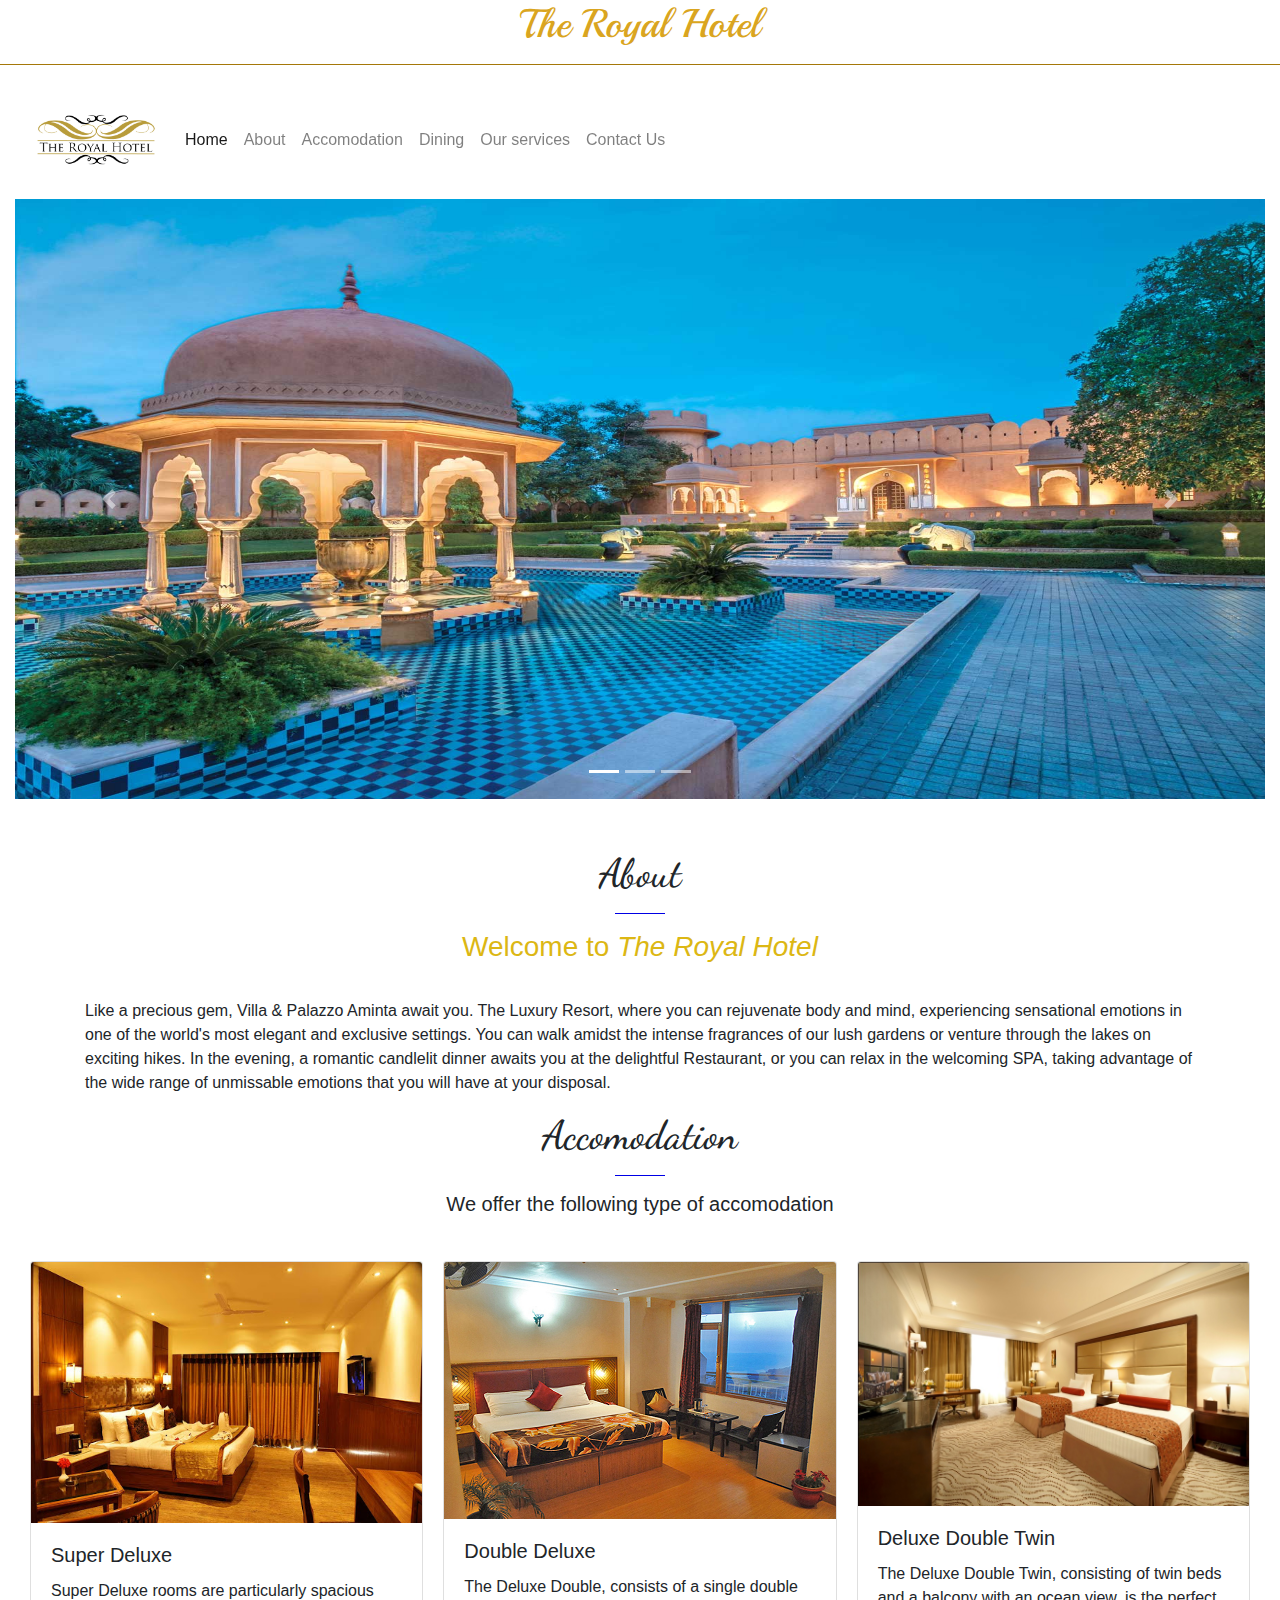
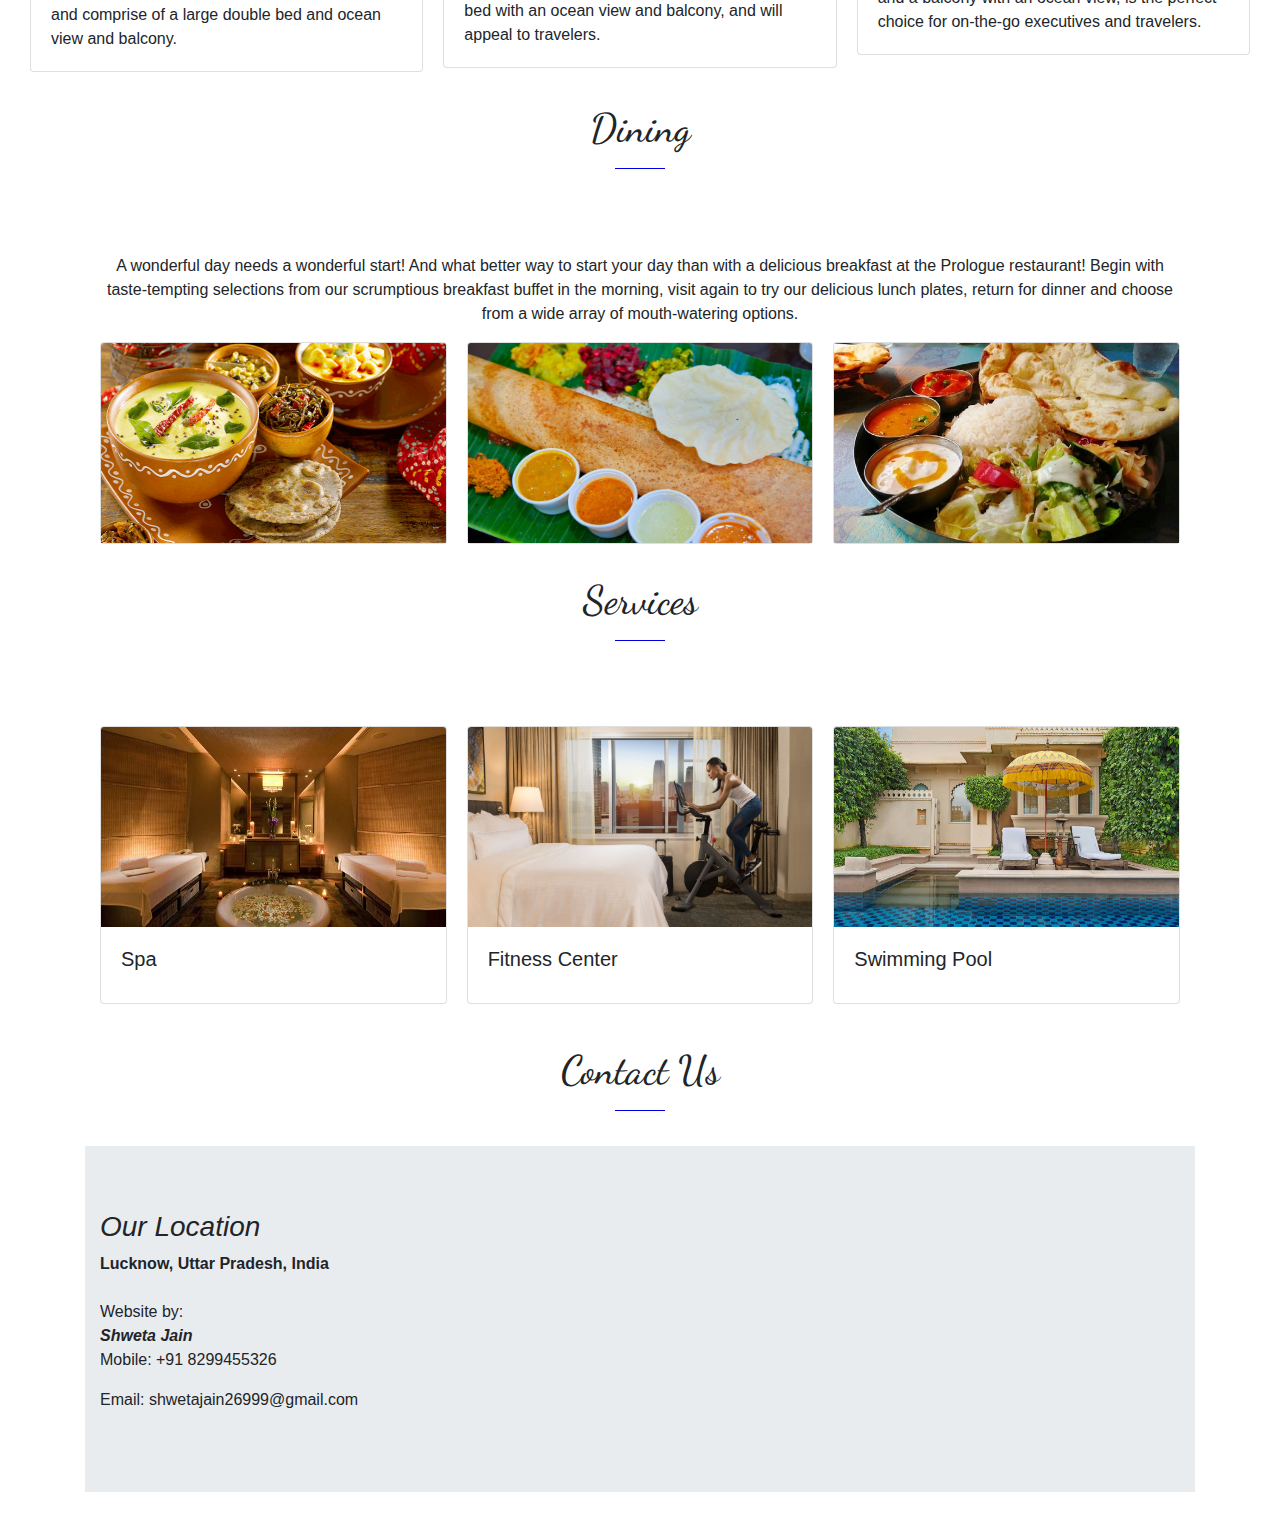
<file: index.html>
<!DOCTYPE html>
<html lang="en">
<head>
    <meta charset="UTF-8">
    <meta name="viewport" content="width=device-width, initial-scale=1.0">
    <title></title>
    <link rel="stylesheet" href="style.css">
    <link href="https://fonts.googleapis.com/css2?family=Marck+Script&display=swap" rel="stylesheet">
<!-- Latest compiled and minified CSS -->
<link rel="stylesheet" href="https://maxcdn.bootstrapcdn.com/bootstrap/4.5.2/css/bootstrap.min.css">
<link href="https://fonts.googleapis.com/css2?family=Marck+Script&family=Playball&display=swap" rel="stylesheet">

<!-- jQuery library -->
<script src="https://ajax.googleapis.com/ajax/libs/jquery/3.5.1/jquery.min.js"></script>

<!-- Popper JS -->
<script src="https://cdnjs.cloudflare.com/ajax/libs/popper.js/1.16.0/umd/popper.min.js"></script>

<!-- Latest compiled JavaScript -->
<script src="https://maxcdn.bootstrapcdn.com/bootstrap/4.5.2/js/bootstrap.min.js"></script>

<link href="https://fonts.googleapis.com/css2?family=Dancing+Script&display=swap" rel="stylesheet">
</head>
<body>

<!--Navbar start-->
<!-- NavBar Start -->


<div>
<h1 style="font-family: 'Playball', cursive;color: goldenrod;text-align: center;">The Royal Hotel</h1> 
<hr style="background-color: darkgoldenrod;"> 
</div>
<div class="bodystyle container-fluid">
  <nav class="navbar navbar-expand-lg navbar-light sticky-top">
    <button class="navbar-toggler" type="button" data-toggle="collapse" data-target="#navbarSupportedContent" aria-controls="navbarSupportedContent" aria-expanded="false" aria-label="Toggle navigation">
      <span class="navbar-toggler-icon"></span>
    </button>

    <div class="collapse navbar-collapse" id="navbarSupportedContent">
      <a class="navbar-brand" href="index.html">
        <img src="images/logo.jpg" alt="Logo" style="width:130px;">
      </a>
      <ul class="navbar-nav mr-auto">
        <li class="nav-item active">
          <a class="nav-link" href="index.html">Home <span class="sr-only">(current)</span></a>
        </li>
         <li class="nav-item">
          <a class="nav-link" href="About.html">About</a>
        </li>
        <li class="nav-item">
          <a class="nav-link" href="Accomodation.html">Accomodation</a>
        </li>
        <li class="nav-item">
          <a class="nav-link" href="Dining.html">Dining</a>
        </li>
        <li class="nav-item">
          <a class="nav-link" href="Services.html">Our services</a>
        </li>
        
         
         <li class="nav-item">
          <a class="nav-link" href="Contact.html">Contact Us</a>
       </li>
    </ul>
    </div>
  </nav>
  </div>
  
  <!-- Division 1st End-->
<!--Navbar ends-->

<!--Section 1 starts-->
      <section>
        <div class="container-fluid">
        <div id="demo" class="carousel slide" data-ride="carousel">

            <!-- Indicators -->
            <ul class="carousel-indicators">
              <li data-target="#demo" data-slide-to="0" class="active"></li>
              <li data-target="#demo" data-slide-to="1"></li>
              <li data-target="#demo" data-slide-to="2"></li>
            </ul>
          
            <!-- The slideshow -->
            <div class="carousel-inner">
              <div class="carousel-item active">
                <img src="images/1.jpg" style="height: 600px;">
              </div>
              <div class="carousel-item">
                <img src="images/4.jpg" style="height: 600px;">
              </div>
              <div class="carousel-item">
                <img src="images/5.jpg" style="height: 600px;">
              </div>
            </div>
          
            <!-- Left and right controls -->
            <a class="carousel-control-prev" href="#demo" data-slide="prev">
              <span class="carousel-control-prev-icon"></span>
            </a>
            <a class="carousel-control-next" href="#demo" data-slide="next">
              <span class="carousel-control-next-icon"></span>
            </a>
          </div>
          </div>
      </section>

<!--About starts-->

<section class="container">
<div style="height: 150px;  background-color: white;" >
    <div style="background-color:white; height:35px ;">
         <h1 style="margin-top: 50px;text-align: center; font-family: 'Dancing Script', cursive;">About</h1>
         <hr style="width: 50px; background-color: blue;">
         <h3 style="text-align: center; color: rgb(220, 183, 20);">Welcome to <i>The Royal Hotel</i></h3>
  
    </div>

</div>
<div>
    <p>Like a precious gem, Villa & Palazzo Aminta await you. The Luxury Resort, where you can rejuvenate body and mind, experiencing sensational emotions in one of the world's most elegant and exclusive settings. You can walk amidst the intense fragrances of our lush gardens or venture through the lakes on exciting hikes. In the evening, a romantic candlelit dinner awaits you at the delightful Restaurant, or you can relax in the welcoming SPA, taking advantage of the wide range of unmissable emotions that you will have at your disposal. </p>  
</div>
    </section>
<!--About ends-->

<!--Accomodation starts-->

<section class="container-fluid">
  <section style="height: 150px;  background-color: white;" >
      <div style="background-color:white; height:35px ;">
           <h1 style="text-align: center; font-family: 'Dancing Script', cursive;">Accomodation</h1> 
           <hr style="width: 50px; background-color: blue;">   
           <h5 style="text-align: center;">We offer the following type of accomodation</h5>
  </div>
  </section>
  <div class="container-fluid">
      <div class="card-columns">
          <div class="card">
            <img src="images/7.jpg" class="card-img-top" alt="...">
            <div class="card-body">
              <h5 class="card-title">Super Deluxe</h5>
              <p class="card-text">Super Deluxe rooms are particularly spacious and comprise of a large double bed and ocean view and balcony.</p>
            </div>
          </div>
          <div class="card">
            <img src="images/6.jpg" class="card-img-top" alt="...">
            <div class="card-body">
              <h5 class="card-title">Double Deluxe</h5>
              <p class="card-text">The Deluxe Double, consists of a single double bed with an ocean view and balcony, and will appeal to travelers.</p>
            </div>
          </div>
          <div class="card">
            <img src="images/8.jpg" class="card-img-top" alt="...">
            <div class="card-body">
              <h5 class="card-title">Deluxe Double Twin</h5>
              <p class="card-text">The Deluxe Double Twin, consisting of twin beds and a balcony with an ocean view, is the perfect choice for on-the-go executives and travelers.</p>
            </div>
          </div>
        </div>
        </div>
</section>
<!--Accomodation ends-->
<!--Dining starts-->
<section class="container">
<section style="height: 150px;  background-color: white;" >
    <div class="container" style="background-color:white; height:35px ;">
         <h1 style="margin-top: 20px;text-align: center; font-family: 'Dancing Script', cursive;">Dining</h1>  
         <hr style="width: 50px; background-color: blue;">  
    </div>
</section>
<div class="container-fluid">
          <div>
          <p style="text-align: center;">A wonderful day needs a wonderful start! And what better way to start your day than with a delicious breakfast at the Prologue restaurant! Begin with taste-tempting selections from our scrumptious breakfast buffet in the morning, visit again to try our delicious lunch plates, return for dinner and choose from a wide array of mouth-watering options.</p>
          </div>
  </div>
<div class="container">
  <div class="card-columns">
      <div class="card">
        <img src="images/15.png" style="height: 200px;" class="card-img-top" alt="...">
      </div>
      <div class="card">
        <img src="images/16.jpg" style="height: 200px;" class="card-img-top" alt="...">
      </div>
      <div class="card">
        <img src="images/17.jpg" style="height: 200px;" class="card-img-top" alt="...">
      </div>
    </div>
    </div>
<!--
<div class="container-fluid">
    <div class="row">
        <div class="col-sm-12 col-lg-6">
            <div>
            <p style="text-align: center;">A wonderful day needs a wonderful start! And what better way to start your day than with a delicious breakfast at the Prologue restaurant! Begin with taste-tempting selections from our scrumptious breakfast buffet in the morning, visit again to try our delicious lunch plates, return for dinner and choose from a wide array of mouth-watering options.</p>
            </div>
        </div>
        <div class="col-sm-12 col-md-6 col-lg-6">
          <img src="images/15.png" width="250px" height="200px"> 
        </div>
    </div>
</div>-->
<!--Dining ends here-->


<!--Our Services Start-->
    <section style="height: 150px;  background-color: white;" >
        <div style="background-color:white; height:35px ;">
             <h1 style="margin-top: 20px;text-align: center; font-family: 'Dancing Script', cursive;">Services</h1>  
             <hr style="width: 50px; background-color: blue;"  
        </div>
    </section>
<div class="container-fluid">
<div class="card-columns">
    <div class="card">
      <img src="images/11.jpg" style="height: 200px;" class="card-img-top" alt="...">
      <div class="card-body">
        <h5 class="card-title">Spa</h5>
      </div>
    </div>
    <div class="card">
      <img src="images/10.jpg" style="height: 200px;" class="card-img-top" alt="...">
      <div class="card-body">
        <h5 class="card-title">Fitness Center</h5>
      </div>
    </div>
    <div class="card">
      <img src="images/9.jpg" style="height: 200px;" class="card-img-top" alt="...">
      <div class="card-body">
        <h5 class="card-title">Swimming Pool</h5>
      </div>
    </div>
  </div>
  </div>

  <!--Our Services End-->


  <!--Contact Us starts-->
  <section style="height: 100px;  background-color: white;" >
    <div style="background-color:white; height:35px ;">
         <h1 style="margin-top: 30px;text-align: center; font-family: 'Dancing Script', cursive;">Contact Us</h1>  
         <hr style="width: 50px; background-color: blue;">  
    </div>
  </section>

  
    <div class="jumbotron jumbotron-fluid">
     <div class="container-fluid">
        <h3><i>Our Location</i></h3>
        <b>Lucknow, Uttar Pradesh, India</b><br>
        <br>
        Website by:<br>
        <i><strong>Shweta Jain</strong></i>
        <p>Mobile: +91 8299455326</p>
        <p>Email: shwetajain26999@gmail.com</p>     
      </div>
     <!-- <div>
        <iframe style="width: inherit;" height="300" frameborder="0" scrolling="no" marginheight="0" marginwidth="0" id="gmap_canvas" src="https://maps.google.com/maps?width=520&amp;height=400&amp;hl=en&amp;q=%20Lucknow+()&amp;t=&amp;z=12&amp;ie=UTF8&amp;iwloc=B&amp;output=embed"></iframe> <a href='http://maps-generator.com/'>google map for my website</a> <script type='text/javascript' src='https://maps-generator.com/google-maps-authorization/script.js?id=c78db9d1e4ba3a1b837312b09a0e713a1a0294a1'></script>
        </div>
      -->
     </div>

  <!--Contact us ends-->
</body>
</html>
</file>
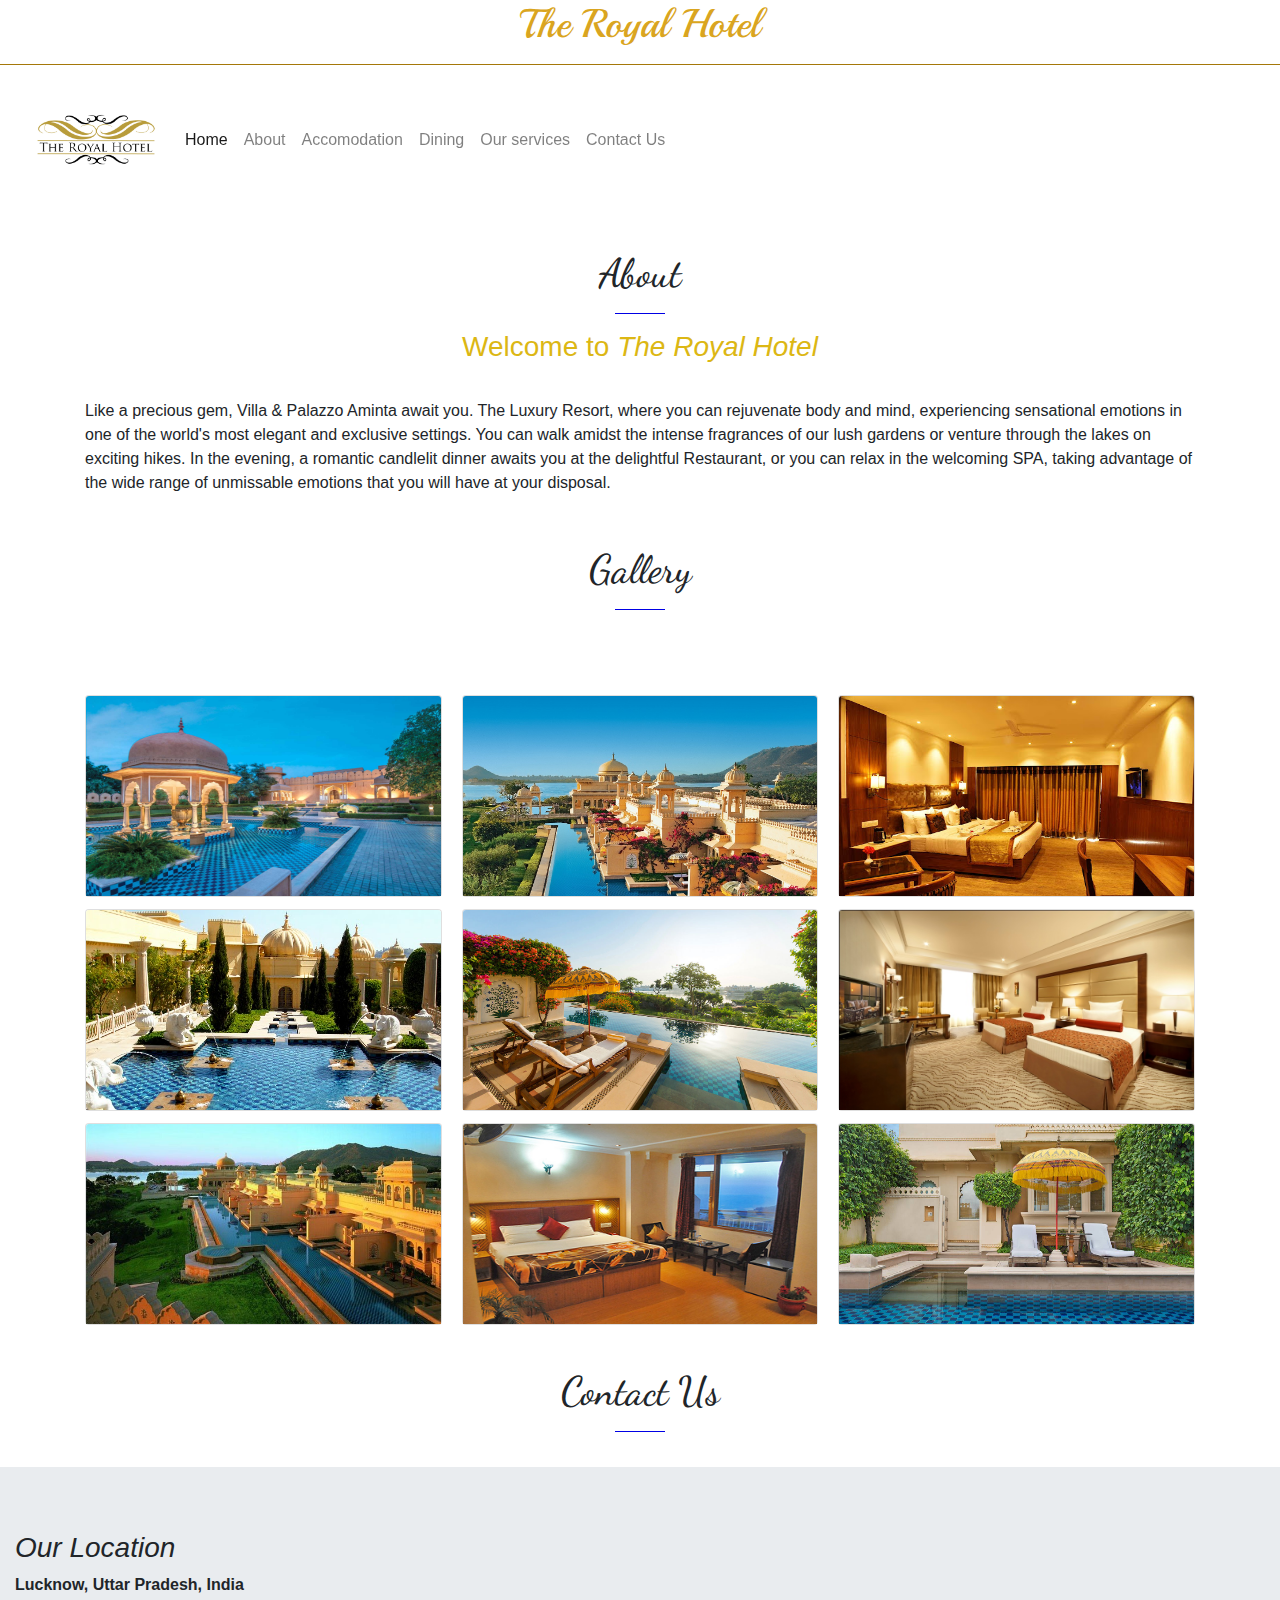
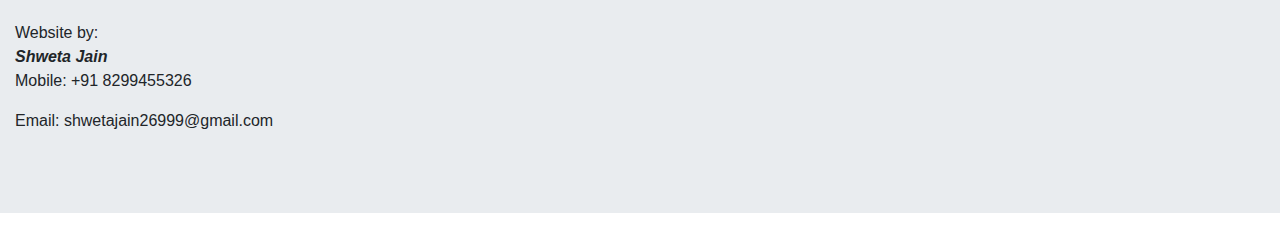
<file: About.html>
<!DOCTYPE html>
<html lang="en">
<head>
    <meta charset="UTF-8">
    <meta name="viewport" content="width=device-width, initial-scale=1.0">
    <title>Document</title>
    <link rel="stylesheet" href="style.css">
    <!-- Latest compiled and minified CSS -->
<link rel="stylesheet" href="https://maxcdn.bootstrapcdn.com/bootstrap/4.5.2/css/bootstrap.min.css">
<link href="https://fonts.googleapis.com/css2?family=Marck+Script&family=Playball&display=swap" rel="stylesheet">
<!-- jQuery library -->
<script src="https://ajax.googleapis.com/ajax/libs/jquery/3.5.1/jquery.min.js"></script>

<!-- Popper JS -->
<script src="https://cdnjs.cloudflare.com/ajax/libs/popper.js/1.16.0/umd/popper.min.js"></script>

<!-- Latest compiled JavaScript -->
<script src="https://maxcdn.bootstrapcdn.com/bootstrap/4.5.2/js/bootstrap.min.js"></script>

<link href="https://fonts.googleapis.com/css2?family=Dancing+Script&display=swap" rel="stylesheet">
</head>
<body>
  <div>
    <h1 style="font-family: 'Playball', cursive;color: goldenrod;text-align: center;">The Royal Hotel</h1> 
    <hr style="background-color: darkgoldenrod;"> 
    </div>
    <div class="bodystyle container-fluid">
      <nav class="navbar navbar-expand-lg navbar-light sticky-top">
        <button class="navbar-toggler" type="button" data-toggle="collapse" data-target="#navbarSupportedContent" aria-controls="navbarSupportedContent" aria-expanded="false" aria-label="Toggle navigation">
          <span class="navbar-toggler-icon"></span>
        </button>
    
        <div class="collapse navbar-collapse" id="navbarSupportedContent">
          <a class="navbar-brand" href="index.html">
            <img src="images/logo.jpg" alt="Logo" style="width:130px;">
          </a>
          <ul class="navbar-nav mr-auto">
            <li class="nav-item active">
              <a class="nav-link" href="index.html">Home <span class="sr-only">(current)</span></a>
            </li>
             <li class="nav-item">
              <a class="nav-link" href="About.html">About</a>
            </li>
            <li class="nav-item">
              <a class="nav-link" href="Accomodation.html">Accomodation</a>
            </li>
            <li class="nav-item">
              <a class="nav-link" href="Dining.html">Dining</a>
            </li>
            <li class="nav-item">
              <a class="nav-link" href="Services.html">Our services</a>
            </li>
            
             
             <li class="nav-item">
              <a class="nav-link" href="Contact.html">Contact Us</a>
           </li>
        </ul>
        </div>
      </nav>
      </div>

      
<!--About starts-->

<section class="container">
  <div style="height: 150px;  background-color: white;" >
      <div style="background-color:white; height:35px ;">
           <h1 style="margin-top: 50px;text-align: center; font-family: 'Dancing Script', cursive;">About</h1>
           <hr style="width: 50px; background-color: blue;">
           <h3 style="text-align: center; color: rgb(220, 183, 20);">Welcome to <i>The Royal Hotel</i></h3>
    
      </div>
  
  </div>
  <div>
      <p>Like a precious gem, Villa & Palazzo Aminta await you. The Luxury Resort, where you can rejuvenate body and mind, experiencing sensational emotions in one of the world's most elegant and exclusive settings. You can walk amidst the intense fragrances of our lush gardens or venture through the lakes on exciting hikes. In the evening, a romantic candlelit dinner awaits you at the delightful Restaurant, or you can relax in the welcoming SPA, taking advantage of the wide range of unmissable emotions that you will have at your disposal. </p>  
  </div>
      </section>

      <div style="height: 150px;  background-color: white;" >
        <div style="background-color:white; height:35px ;">
             <h1 style="margin-top: 50px;text-align: center; font-family: 'Dancing Script', cursive;">Gallery</h1>
             <hr style="width: 50px; background-color: blue;">
      
        </div>
    
    </div>
      <div class="container">
        <div class="card-columns">
            <div class="card">
              <img src="images/1.jpg" style="height: 200px;" class="card-img-top" alt="...">
            </div>
            <div class="card">
              <img src="images/2.jpg" style="height: 200px;" class="card-img-top" alt="...">
            </div>
            <div class="card">
              <img src="images/3.jpg" style="height: 200px;" class="card-img-top" alt="...">
            </div>
            <div class="card">
              <img src="images/4.jpg" style="height: 200px;" class="card-img-top" alt="...">
            </div>
            <div class="card">
              <img src="images/5.jpg" style="height: 200px;" class="card-img-top" alt="...">
            </div>
            <div class="card">
              <img src="images/6.jpg" style="height: 200px;" class="card-img-top" alt="...">
            </div>
            <div class="card">
              <img src="images/7.jpg" style="height: 200px;" class="card-img-top" alt="...">
            </div>
            <div class="card">
              <img src="images/8.jpg" style="height: 200px;" class="card-img-top" alt="...">
            </div>
            <div class="card">
              <img src="images/9.jpg" style="height: 200px;" class="card-img-top" alt="...">
            </div>
          </div>
          </div>
  <!--About ends-->


<!--Contact Us starts-->
<div style="height: 100px;  background-color: white;" >
    <div style="background-color:white; height:35px ;">
         <h1 style="margin-top: 30px;text-align: center; font-family: 'Dancing Script', cursive;">Contact Us</h1>  
         <hr style="width: 50px; background-color: blue;">  
    </div>
  </div>
  
  <div class="jumbotron jumbotron-fluid">
    <div class="container-fluid">
       <h3><i>Our Location</i></h3>
       <b>Lucknow, Uttar Pradesh, India</b><br>
       <br>
       Website by:<br>
       <i><strong>Shweta Jain</strong></i>
       <p>Mobile: +91 8299455326</p>
       <p>Email: shwetajain26999@gmail.com</p>     
     </div>
    <!-- <div>
       <iframe style="width: inherit;" height="300" frameborder="0" scrolling="no" marginheight="0" marginwidth="0" id="gmap_canvas" src="https://maps.google.com/maps?width=520&amp;height=400&amp;hl=en&amp;q=%20Lucknow+()&amp;t=&amp;z=12&amp;ie=UTF8&amp;iwloc=B&amp;output=embed"></iframe> <a href='http://maps-generator.com/'>google map for my website</a> <script type='text/javascript' src='https://maps-generator.com/google-maps-authorization/script.js?id=c78db9d1e4ba3a1b837312b09a0e713a1a0294a1'></script>
       </div>
     -->
    </div>
  <!--Contact us ends-->
</body>
</html>
</file>
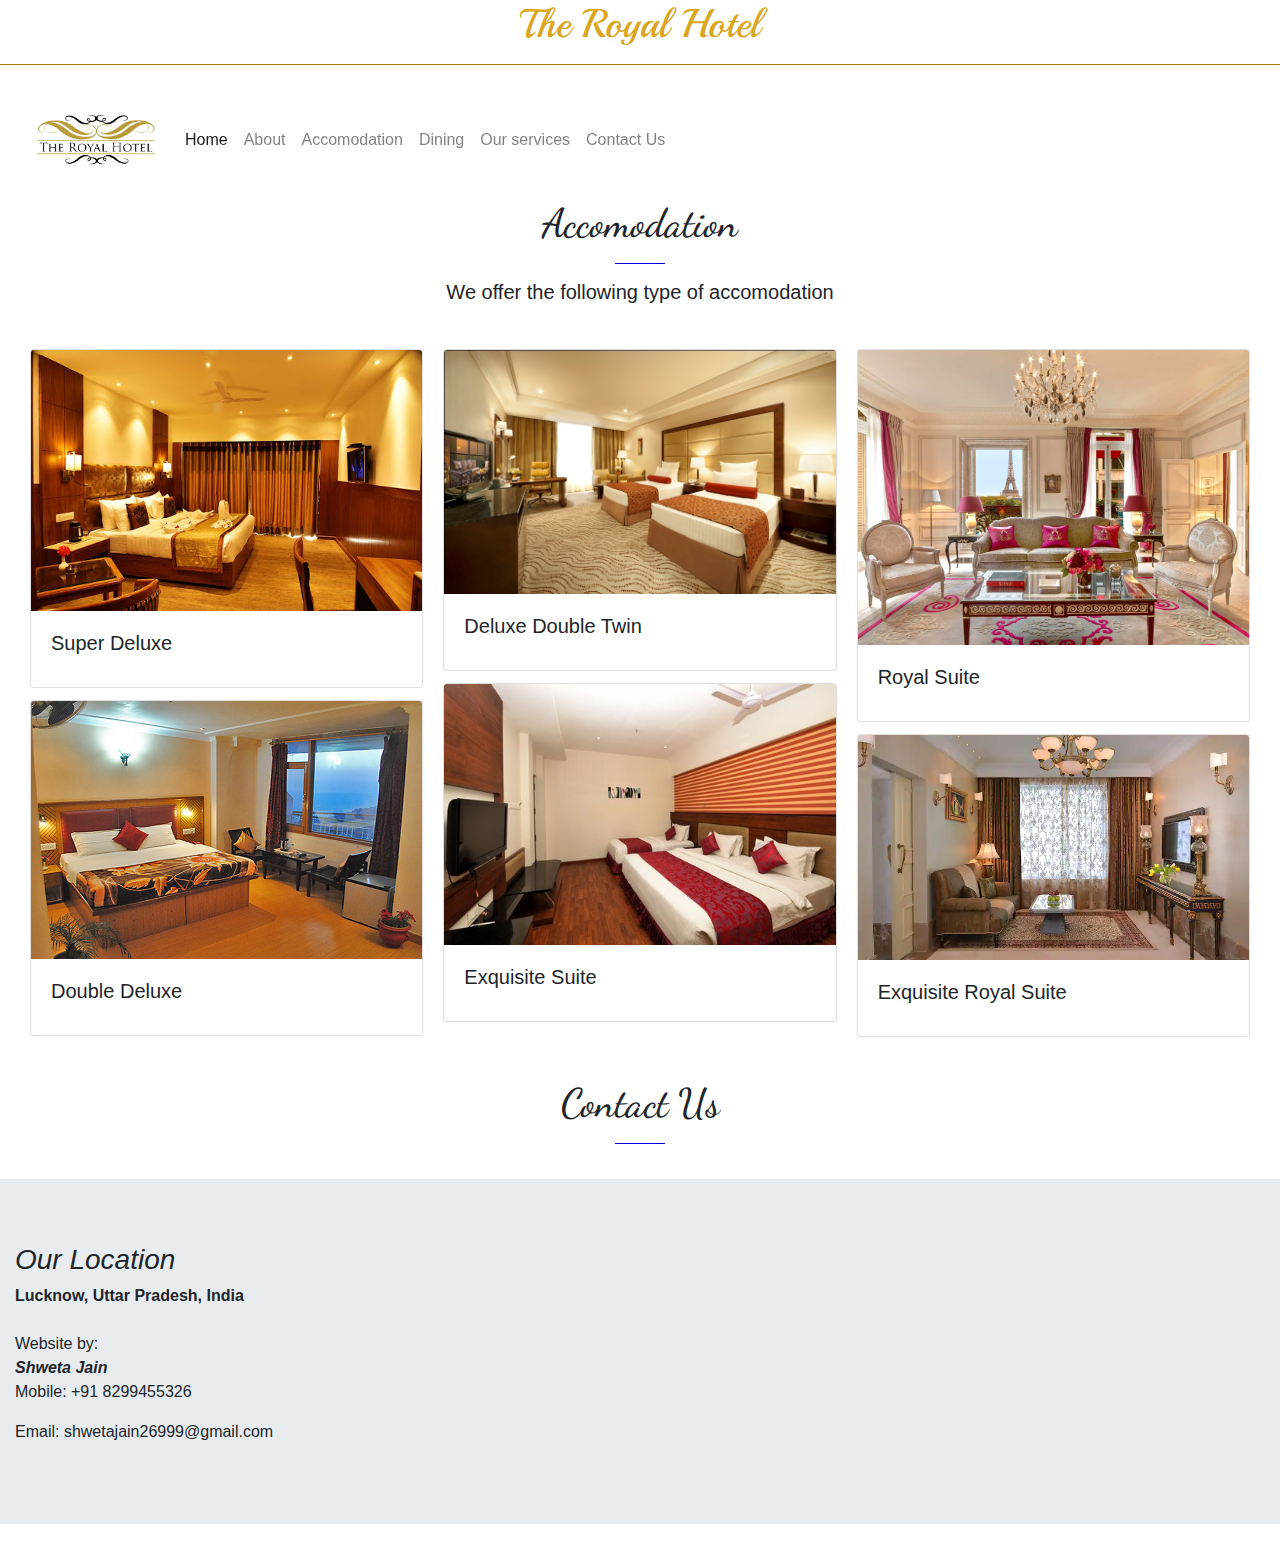
<file: Accomodation.html>
<!DOCTYPE html>
<html lang="en">
<head>
    <meta charset="UTF-8">
    <meta name="viewport" content="width=device-width, initial-scale=1.0">
    <title>Document</title>
    <link rel="stylesheet" href="style.css">
    <!-- Latest compiled and minified CSS -->
<link rel="stylesheet" href="https://maxcdn.bootstrapcdn.com/bootstrap/4.5.2/css/bootstrap.min.css">
<link href="https://fonts.googleapis.com/css2?family=Marck+Script&family=Playball&display=swap" rel="stylesheet">
<!-- jQuery library -->
<script src="https://ajax.googleapis.com/ajax/libs/jquery/3.5.1/jquery.min.js"></script>

<!-- Popper JS -->
<script src="https://cdnjs.cloudflare.com/ajax/libs/popper.js/1.16.0/umd/popper.min.js"></script>

<!-- Latest compiled JavaScript -->
<script src="https://maxcdn.bootstrapcdn.com/bootstrap/4.5.2/js/bootstrap.min.js"></script>

<link href="https://fonts.googleapis.com/css2?family=Dancing+Script&display=swap" rel="stylesheet">
</head>
<body>
  <div>
    <h1 style="font-family: 'Playball', cursive;color: goldenrod;text-align: center;">The Royal Hotel</h1> 
    <hr style="background-color: darkgoldenrod;"> 
    </div>
    <div class="bodystyle container-fluid">
      <nav class="navbar navbar-expand-lg navbar-light sticky-top">
        <button class="navbar-toggler" type="button" data-toggle="collapse" data-target="#navbarSupportedContent" aria-controls="navbarSupportedContent" aria-expanded="false" aria-label="Toggle navigation">
          <span class="navbar-toggler-icon"></span>
        </button>
    
        <div class="collapse navbar-collapse" id="navbarSupportedContent">
          <a class="navbar-brand" href="index.html">
            <img src="images/logo.jpg" alt="Logo" style="width:130px;">
          </a>
          <ul class="navbar-nav mr-auto">
            <li class="nav-item active">
              <a class="nav-link" href="index.html">Home <span class="sr-only">(current)</span></a>
            </li>
             <li class="nav-item">
              <a class="nav-link" href="About.html">About</a>
            </li>
            <li class="nav-item">
              <a class="nav-link" href="Accomodation.html">Accomodation</a>
            </li>
            <li class="nav-item">
              <a class="nav-link" href="Dining.html">Dining</a>
            </li>
            <li class="nav-item">
              <a class="nav-link" href="Services.html">Our services</a>
            </li>
            
             
             <li class="nav-item">
              <a class="nav-link" href="Contact.html">Contact Us</a>
           </li>
        </ul>
        </div>
      </nav>
      </div>
<!--Accomodation starts-->

<section class="container-fluid">
  <section style="height: 150px;  background-color: white;" >
      <div style="background-color:white; height:35px ;">
           <h1 style="text-align: center; font-family: 'Dancing Script', cursive;">Accomodation</h1> 
           <hr style="width: 50px; background-color: blue;">   
           <h5 style="text-align: center;">We offer the following type of accomodation</h5>
  </div>
  </section>
  <div class="container-fluid">
      <div class="card-columns">
          <div class="card">
            <img src="images/7.jpg" class="card-img-top" alt="...">
            <div class="card-body">
              <h5 class="card-title">Super Deluxe</h5>
            </div>
          </div>
          <div class="card">
            <img src="images/6.jpg" class="card-img-top" alt="...">
            <div class="card-body">
              <h5 class="card-title">Double Deluxe</h5>
            </div>
          </div>
          <div class="card">
            <img src="images/8.jpg" class="card-img-top" alt="...">
            <div class="card-body">
              <h5 class="card-title">Deluxe Double Twin</h5>
            </div>
          </div>
          <div class="card">
            <img src="images/25.jpg" class="card-img-top" alt="...">
            <div class="card-body">
              <h5 class="card-title">Exquisite Suite</h5>
            </div>
          </div>
          <div class="card">
            <img src="images/24.jpg" class="card-img-top" alt="...">
            <div class="card-body">
              <h5 class="card-title">Royal Suite</h5>
            </div>
          </div>
          <div class="card">
            <img src="images/26.webp" class="card-img-top" alt="...">
            <div class="card-body">
              <h5 class="card-title">Exquisite Royal Suite</h5>
            </div>
          </div>
        </div>
        </div>
</section>
<!--Accomodation ends-->


<!--Contact Us starts-->
<div style="height: 100px;  background-color: white;" >
    <div style="background-color:white; height:35px ;">
         <h1 style="margin-top: 30px;text-align: center; font-family: 'Dancing Script', cursive;">Contact Us</h1>  
         <hr style="width: 50px; background-color: blue;">  
    </div>
  </div>
  
  <div class="jumbotron jumbotron-fluid">
    <div class="container-fluid">
       <h3><i>Our Location</i></h3>
       <b>Lucknow, Uttar Pradesh, India</b><br>
       <br>
       Website by:<br>
       <i><strong>Shweta Jain</strong></i>
       <p>Mobile: +91 8299455326</p>
       <p>Email: shwetajain26999@gmail.com</p>     
     </div>
    <!-- <div>
       <iframe style="width: inherit;" height="300" frameborder="0" scrolling="no" marginheight="0" marginwidth="0" id="gmap_canvas" src="https://maps.google.com/maps?width=520&amp;height=400&amp;hl=en&amp;q=%20Lucknow+()&amp;t=&amp;z=12&amp;ie=UTF8&amp;iwloc=B&amp;output=embed"></iframe> <a href='http://maps-generator.com/'>google map for my website</a> <script type='text/javascript' src='https://maps-generator.com/google-maps-authorization/script.js?id=c78db9d1e4ba3a1b837312b09a0e713a1a0294a1'></script>
       </div>
     -->
    </div>
  <!--Contact us ends-->
</body>
</html>
</file>
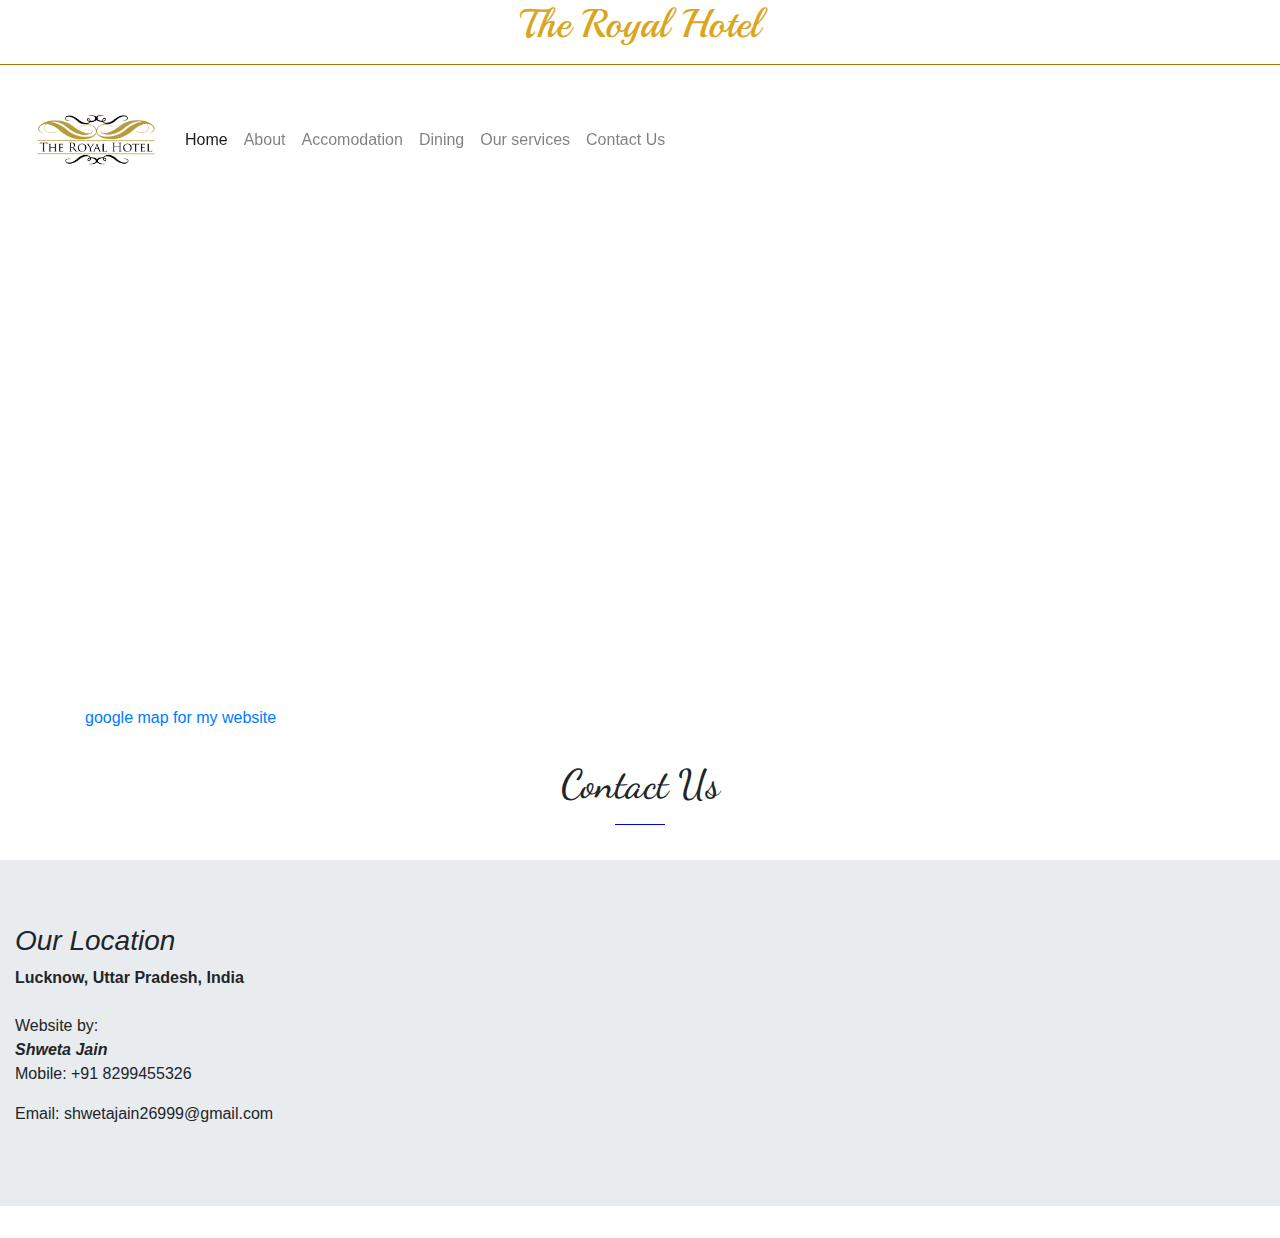
<file: Contact.html>
<!DOCTYPE html>
<html lang="en">
<head>
    <meta charset="UTF-8">
    <meta name="viewport" content="width=device-width, initial-scale=1.0">
    <title>Document</title>
    <link rel="stylesheet" href="style.css">
    <!-- Latest compiled and minified CSS -->
<link rel="stylesheet" href="https://maxcdn.bootstrapcdn.com/bootstrap/4.5.2/css/bootstrap.min.css">
<link href="https://fonts.googleapis.com/css2?family=Marck+Script&family=Playball&display=swap" rel="stylesheet">
<!-- jQuery library -->
<script src="https://ajax.googleapis.com/ajax/libs/jquery/3.5.1/jquery.min.js"></script>

<!-- Popper JS -->
<script src="https://cdnjs.cloudflare.com/ajax/libs/popper.js/1.16.0/umd/popper.min.js"></script>

<!-- Latest compiled JavaScript -->
<script src="https://maxcdn.bootstrapcdn.com/bootstrap/4.5.2/js/bootstrap.min.js"></script>

<link href="https://fonts.googleapis.com/css2?family=Dancing+Script&display=swap" rel="stylesheet">
</head>
<body>
  <div>
    <h1 style="font-family: 'Playball', cursive;color: goldenrod;text-align: center;">The Royal Hotel</h1> 
    <hr style="background-color: darkgoldenrod;"> 
    </div>
    <div class="bodystyle container-fluid">
      <nav class="navbar navbar-expand-lg navbar-light sticky-top">
        <button class="navbar-toggler" type="button" data-toggle="collapse" data-target="#navbarSupportedContent" aria-controls="navbarSupportedContent" aria-expanded="false" aria-label="Toggle navigation">
          <span class="navbar-toggler-icon"></span>
        </button>
    
        <div class="collapse navbar-collapse" id="navbarSupportedContent">
          <a class="navbar-brand" href="index.html">
            <img src="images/logo.jpg" alt="Logo" style="width:130px;">
          </a>
          <ul class="navbar-nav mr-auto">
            <li class="nav-item active">
              <a class="nav-link" href="index.html">Home <span class="sr-only">(current)</span></a>
            </li>
             <li class="nav-item">
              <a class="nav-link" href="About.html">About</a>
            </li>
            <li class="nav-item">
              <a class="nav-link" href="Accomodation.html">Accomodation</a>
            </li>
            <li class="nav-item">
              <a class="nav-link" href="Dining.html">Dining</a>
            </li>
            <li class="nav-item">
              <a class="nav-link" href="Services.html">Our services</a>
            </li>
            
             
             <li class="nav-item">
              <a class="nav-link" href="Contact.html">Contact Us</a>
           </li>
        </ul>
        </div>
      </nav>
      </div>
      <div class="container">
        <iframe style="width: inherit;" height="500" frameborder="0" scrolling="no" marginheight="0" marginwidth="0" id="gmap_canvas" src="https://maps.google.com/maps?width=520&amp;height=400&amp;hl=en&amp;q=%20Lucknow+()&amp;t=&amp;z=12&amp;ie=UTF8&amp;iwloc=B&amp;output=embed"></iframe> <a href='http://maps-generator.com/'>google map for my website</a> <script type='text/javascript' src='https://maps-generator.com/google-maps-authorization/script.js?id=c78db9d1e4ba3a1b837312b09a0e713a1a0294a1'></script>
        </div>


<!--Contact Us starts-->
<div style="height: 100px;  background-color: white;" >
    <div style="background-color:white; height:35px ;">
         <h1 style="margin-top: 30px;text-align: center; font-family: 'Dancing Script', cursive;">Contact Us</h1>  
         <hr style="width: 50px; background-color: blue;">  
    </div>
  </div>
  
  <div class="jumbotron jumbotron-fluid">
    <div class="container-fluid">
       <h3><i>Our Location</i></h3>
       <b>Lucknow, Uttar Pradesh, India</b><br>
       <br>
       Website by:<br>
       <i><strong>Shweta Jain</strong></i>
       <p>Mobile: +91 8299455326</p>
       <p>Email: shwetajain26999@gmail.com</p>     
     </div>
    <!-- <div>
       <iframe style="width: inherit;" height="300" frameborder="0" scrolling="no" marginheight="0" marginwidth="0" id="gmap_canvas" src="https://maps.google.com/maps?width=520&amp;height=400&amp;hl=en&amp;q=%20Lucknow+()&amp;t=&amp;z=12&amp;ie=UTF8&amp;iwloc=B&amp;output=embed"></iframe> <a href='http://maps-generator.com/'>google map for my website</a> <script type='text/javascript' src='https://maps-generator.com/google-maps-authorization/script.js?id=c78db9d1e4ba3a1b837312b09a0e713a1a0294a1'></script>
       </div>
     -->
    </div>
  <!--Contact us ends-->
</body>
</html>
</file>
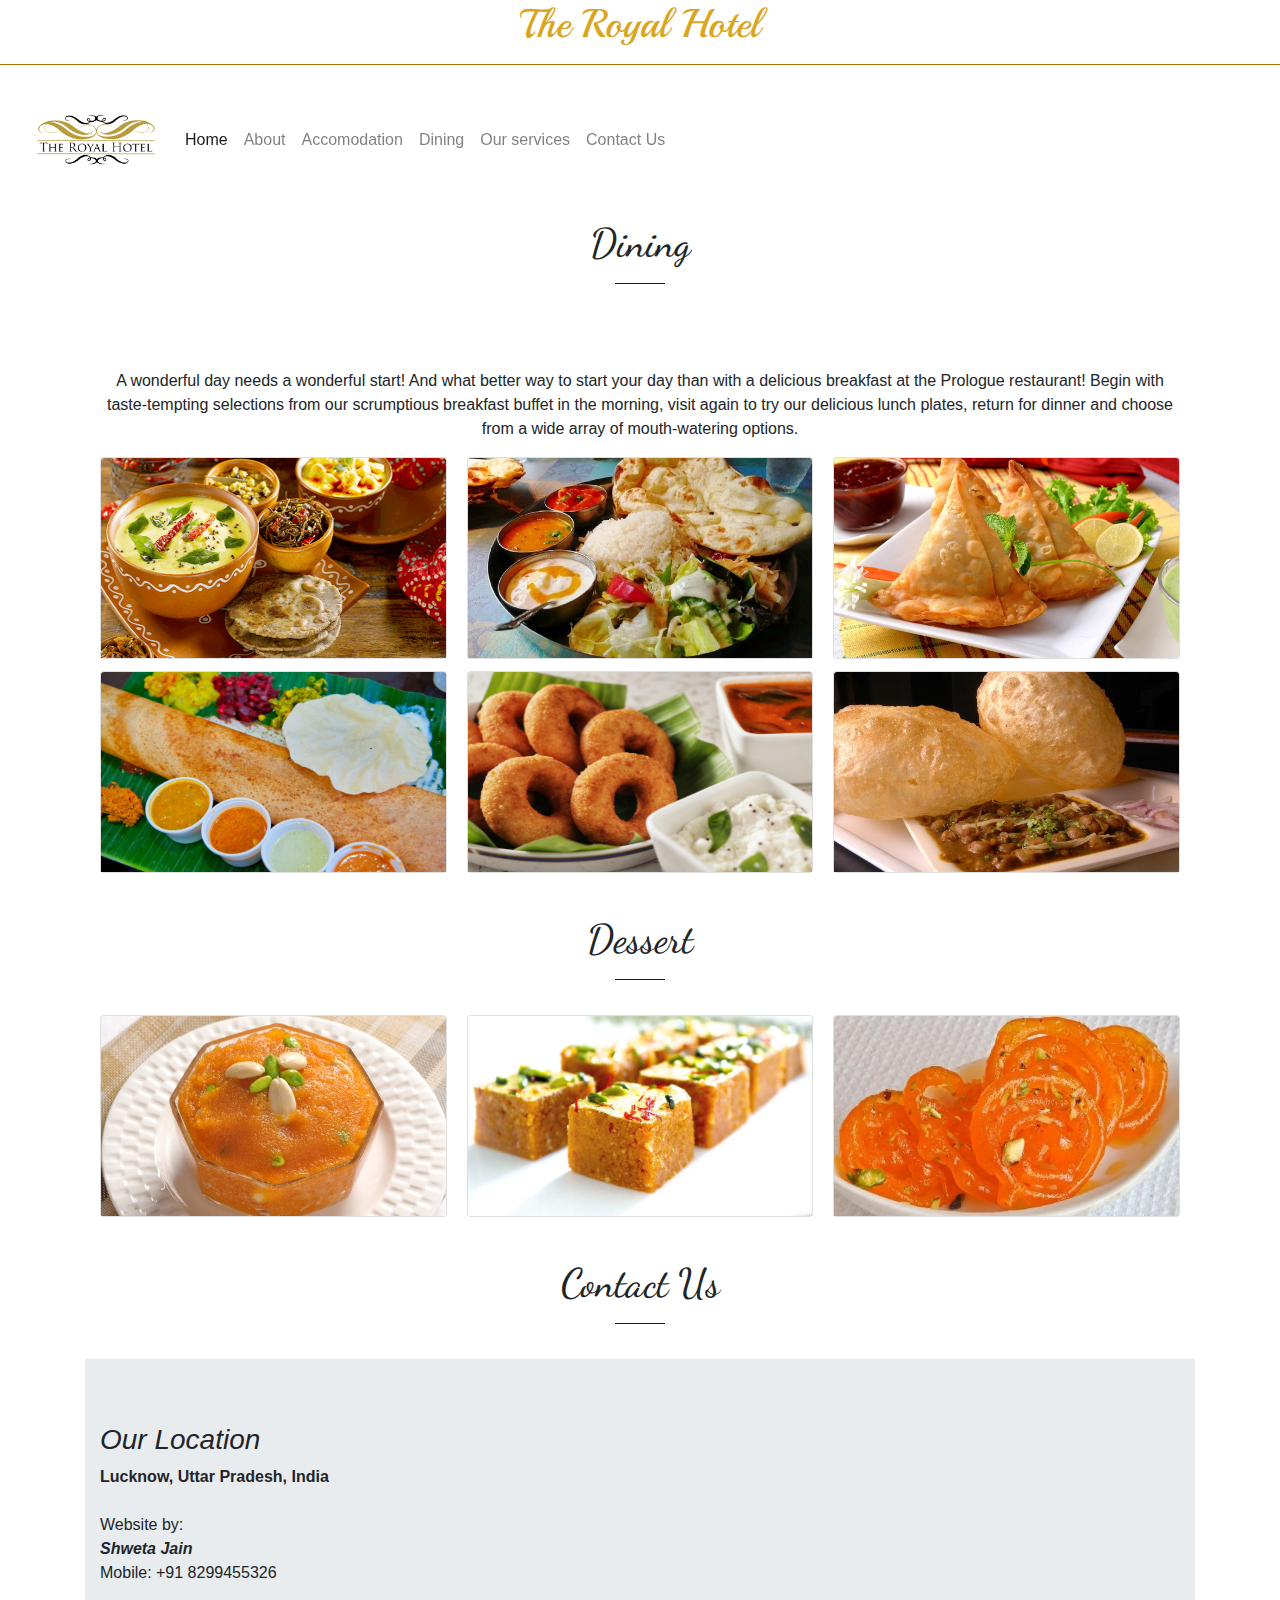
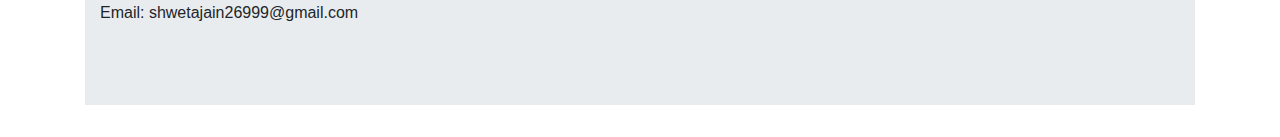
<file: Dining.html>
<!DOCTYPE html>
<html lang="en">
<head>
    <meta charset="UTF-8">
    <meta name="viewport" content="width=device-width, initial-scale=1.0">
    <title>Document</title>
    <link rel="stylesheet" href="style.css">
    <!-- Latest compiled and minified CSS -->
<link rel="stylesheet" href="https://maxcdn.bootstrapcdn.com/bootstrap/4.5.2/css/bootstrap.min.css">
<link href="https://fonts.googleapis.com/css2?family=Marck+Script&family=Playball&display=swap" rel="stylesheet">
<!-- jQuery library -->
<script src="https://ajax.googleapis.com/ajax/libs/jquery/3.5.1/jquery.min.js"></script>

<!-- Popper JS -->
<script src="https://cdnjs.cloudflare.com/ajax/libs/popper.js/1.16.0/umd/popper.min.js"></script>

<!-- Latest compiled JavaScript -->
<script src="https://maxcdn.bootstrapcdn.com/bootstrap/4.5.2/js/bootstrap.min.js"></script>

<link href="https://fonts.googleapis.com/css2?family=Dancing+Script&display=swap" rel="stylesheet">
</head>
<body>
  <div>
    <h1 style="font-family: 'Playball', cursive;color: goldenrod;text-align: center;">The Royal Hotel</h1> 
    <hr style="background-color: darkgoldenrod;"> 
    </div>
    <div class="bodystyle container-fluid">
      <nav class="navbar navbar-expand-lg navbar-light sticky-top">
        <button class="navbar-toggler" type="button" data-toggle="collapse" data-target="#navbarSupportedContent" aria-controls="navbarSupportedContent" aria-expanded="false" aria-label="Toggle navigation">
          <span class="navbar-toggler-icon"></span>
        </button>
    
        <div class="collapse navbar-collapse" id="navbarSupportedContent">
          <a class="navbar-brand" href="index.html">
            <img src="images/logo.jpg" alt="Logo" style="width:130px;">
          </a>
          <ul class="navbar-nav mr-auto">
            <li class="nav-item active">
              <a class="nav-link" href="index.html">Home <span class="sr-only">(current)</span></a>
            </li>
             <li class="nav-item">
              <a class="nav-link" href="About.html">About</a>
            </li>
            <li class="nav-item">
              <a class="nav-link" href="Accomodation.html">Accomodation</a>
            </li>
            <li class="nav-item">
              <a class="nav-link" href="Dining.html">Dining</a>
            </li>
            <li class="nav-item">
              <a class="nav-link" href="Services.html">Our services</a>
            </li>
            
             
             <li class="nav-item">
              <a class="nav-link" href="Contact.html">Contact Us</a>
           </li>
        </ul>
        </div>
      </nav>
      </div>

<!--Dining starts-->
<section class="container">
  <section style="height: 150px;  background-color: white;" >
      <div class="container" style="background-color:white; height:35px ;">
           <h1 style="margin-top: 20px;text-align: center; font-family: 'Dancing Script', cursive;">Dining</h1>  
           <hr style="width: 50px; background-color: blue;">  
      </div>
  </section>
  <div class="container-fluid">
            <div>
            <p style="text-align: center;">A wonderful day needs a wonderful start! And what better way to start your day than with a delicious breakfast at the Prologue restaurant! Begin with taste-tempting selections from our scrumptious breakfast buffet in the morning, visit again to try our delicious lunch plates, return for dinner and choose from a wide array of mouth-watering options.</p>
            </div>
    </div>
  <div class="container">
    <div class="card-columns">
        <div class="card">
          <img src="images/15.png" style="height: 200px;" class="card-img-top" alt="...">
        </div>
        <div class="card">
          <img src="images/16.jpg" style="height: 200px;" class="card-img-top" alt="...">
        </div>
        <div class="card">
          <img src="images/17.jpg" style="height: 200px;" class="card-img-top" alt="...">
        </div>
        <div class="card">
          <img src="images/28.jpg" style="height: 200px;" class="card-img-top" alt="...">
        </div>
        <div class="card">
          <img src="images/19.jpg" style="height: 200px;" class="card-img-top" alt="...">
        </div>
        <div class="card">
          <img src="images/27.jpg" style="height: 200px;" class="card-img-top" alt="...">
        </div>
      </div>
      </div>
      <div style="height: 100px;  background-color: white;" >
        <div style="background-color:white; height:35px ;">
             <h1 style="margin-top: 30px;text-align: center; font-family: 'Dancing Script', cursive;">Dessert</h1>  
             <hr style="width: 50px; background-color: blue;">  
        </div>
      </div>
      <div class="container">
        <div class="card-columns">
            <div class="card">
              <img src="images/20.jpg" style="height: 200px;" class="card-img-top" alt="...">
            </div>
            <div class="card">
              <img src="images/22.jpg" style="height: 200px;" class="card-img-top" alt="...">
            </div>
            <div class="card">
              <img src="images/23.jpg" style="height: 200px;" class="card-img-top" alt="...">
            </div>
          </div>
          </div>

<!--Dining ends here-->


<!--Contact Us starts-->
<div style="height: 100px;  background-color: white;" >
    <div style="background-color:white; height:35px ;">
         <h1 style="margin-top: 30px;text-align: center; font-family: 'Dancing Script', cursive;">Contact Us</h1>  
         <hr style="width: 50px; background-color: blue;">  
    </div>
  </div>
  
  <div class="jumbotron jumbotron-fluid">
    <div class="container-fluid">
       <h3><i>Our Location</i></h3>
       <b>Lucknow, Uttar Pradesh, India</b><br>
       <br>
       Website by:<br>
       <i><strong>Shweta Jain</strong></i>
       <p>Mobile: +91 8299455326</p>
       <p>Email: shwetajain26999@gmail.com</p>     
     </div>
    <!-- <div>
       <iframe style="width: inherit;" height="300" frameborder="0" scrolling="no" marginheight="0" marginwidth="0" id="gmap_canvas" src="https://maps.google.com/maps?width=520&amp;height=400&amp;hl=en&amp;q=%20Lucknow+()&amp;t=&amp;z=12&amp;ie=UTF8&amp;iwloc=B&amp;output=embed"></iframe> <a href='http://maps-generator.com/'>google map for my website</a> <script type='text/javascript' src='https://maps-generator.com/google-maps-authorization/script.js?id=c78db9d1e4ba3a1b837312b09a0e713a1a0294a1'></script>
       </div>
     -->
    </div>
  <!--Contact us ends-->
</body>
</html>
</file>
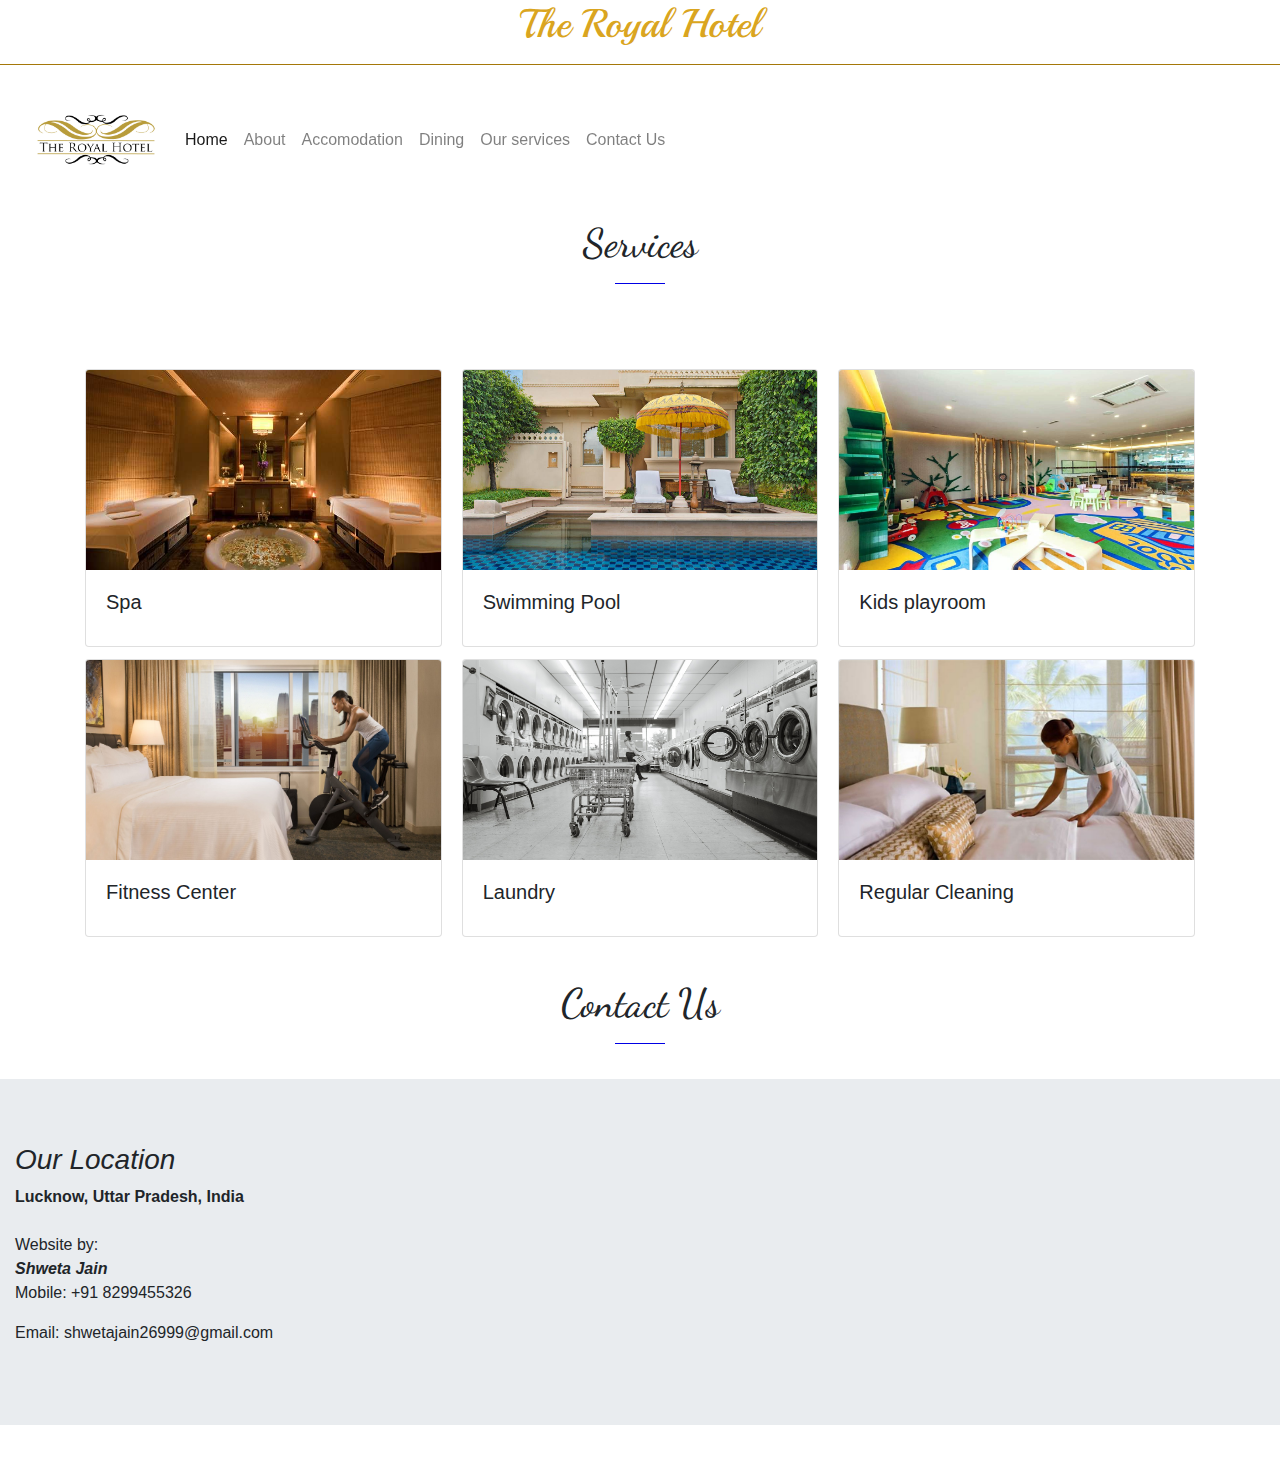
<file: Services.html>
<!DOCTYPE html>
<html lang="en">
<head>
    <meta charset="UTF-8">
    <meta name="viewport" content="width=device-width, initial-scale=1.0">
    <title>Document</title>
    <link rel="stylesheet" href="style.css">
    <!-- Latest compiled and minified CSS -->
<link rel="stylesheet" href="https://maxcdn.bootstrapcdn.com/bootstrap/4.5.2/css/bootstrap.min.css">
<link href="https://fonts.googleapis.com/css2?family=Marck+Script&family=Playball&display=swap" rel="stylesheet">
<!-- jQuery library -->
<script src="https://ajax.googleapis.com/ajax/libs/jquery/3.5.1/jquery.min.js"></script>

<!-- Popper JS -->
<script src="https://cdnjs.cloudflare.com/ajax/libs/popper.js/1.16.0/umd/popper.min.js"></script>

<!-- Latest compiled JavaScript -->
<script src="https://maxcdn.bootstrapcdn.com/bootstrap/4.5.2/js/bootstrap.min.js"></script>

<link href="https://fonts.googleapis.com/css2?family=Dancing+Script&display=swap" rel="stylesheet">
</head>
<body>
  <div>
    <h1 style="font-family: 'Playball', cursive;color: goldenrod;text-align: center;">The Royal Hotel</h1> 
    <hr style="background-color: darkgoldenrod;"> 
    </div>
    <div class="bodystyle container-fluid">
      <nav class="navbar navbar-expand-lg navbar-light sticky-top">
        <button class="navbar-toggler" type="button" data-toggle="collapse" data-target="#navbarSupportedContent" aria-controls="navbarSupportedContent" aria-expanded="false" aria-label="Toggle navigation">
          <span class="navbar-toggler-icon"></span>
        </button>
    
        <div class="collapse navbar-collapse" id="navbarSupportedContent">
          <a class="navbar-brand" href="index.html">
            <img src="images/logo.jpg" alt="Logo" style="width:130px;">
          </a>
          <ul class="navbar-nav mr-auto">
            <li class="nav-item active">
              <a class="nav-link" href="index.html">Home <span class="sr-only">(current)</span></a>
            </li>
             <li class="nav-item">
              <a class="nav-link" href="About.html">About</a>
            </li>
            <li class="nav-item">
              <a class="nav-link" href="Accomodation.html">Accomodation</a>
            </li>
            <li class="nav-item">
              <a class="nav-link" href="Dining.html" >Dining</a>
            </li>
            <li class="nav-item">
              <a class="nav-link" href="Services.html">Our services</a>
            </li>
            
             
             <li class="nav-item">
              <a class="nav-link" href="Contact.html">Contact Us</a>
           </li>
        </ul>
        </div>
      </nav>
      </div>
<!--services start-->
      <section style="height: 150px;  background-color: white;" >
        <div style="background-color:white; height:35px ;">
             <h1 style="margin-top: 20px;text-align: center; font-family: 'Dancing Script', cursive;">Services</h1>  
             <hr style="width: 50px; background-color: blue;"  
        </div>
    </section>
<div class="container">
<div class="card-columns">
    <div class="card">
      <img src="images/11.jpg" style="height: 200px;" class="card-img-top" alt="...">
      <div class="card-body">
        <h5 class="card-title">Spa</h5>
      </div>
    </div>
    <div class="card">
      <img src="images/10.jpg" style="height: 200px;" class="card-img-top" alt="...">
      <div class="card-body">
        <h5 class="card-title">Fitness Center</h5>
      </div>
    </div>
    <div class="card">
      <img src="images/9.jpg" style="height: 200px;" class="card-img-top" alt="...">
      <div class="card-body">
        <h5 class="card-title">Swimming Pool</h5>
      </div>
    </div>
    <div class="card">
      <img src="images/31.jpg" style="height: 200px;" class="card-img-top" alt="...">
      <div class="card-body">
        <h5 class="card-title">Laundry</h5>
      </div>
    </div>
    <div class="card">
      <img src="images/30.png" style="height: 200px;" class="card-img-top" alt="...">
      <div class="card-body">
        <h5 class="card-title">Kids playroom</h5>
      </div>
    </div>
    <div class="card">
      <img src="images/29.jpg" style="height: 200px;" class="card-img-top" alt="...">
      <div class="card-body">
        <h5 class="card-title">Regular Cleaning</h5>
      </div>
    </div>
  </div>
  </div>
  <!--services ends-->


<!--Contact Us starts-->
<div style="height: 100px;  background-color: white;" >
    <div style="background-color:white; height:35px ;">
         <h1 style="margin-top: 30px;text-align: center; font-family: 'Dancing Script', cursive;">Contact Us</h1>  
         <hr style="width: 50px; background-color: blue;">  
    </div>
  </div>
  
  <div class="jumbotron jumbotron-fluid">
    <div class="container-fluid">
       <h3><i>Our Location</i></h3>
       <b>Lucknow, Uttar Pradesh, India</b><br>
       <br>
       Website by:<br>
       <i><strong>Shweta Jain</strong></i>
       <p>Mobile: +91 8299455326</p>
       <p>Email: shwetajain26999@gmail.com</p>     
     </div>
    <!-- <div>
       <iframe style="width: inherit;" height="300" frameborder="0" scrolling="no" marginheight="0" marginwidth="0" id="gmap_canvas" src="https://maps.google.com/maps?width=520&amp;height=400&amp;hl=en&amp;q=%20Lucknow+()&amp;t=&amp;z=12&amp;ie=UTF8&amp;iwloc=B&amp;output=embed"></iframe> <a href='http://maps-generator.com/'>google map for my website</a> <script type='text/javascript' src='https://maps-generator.com/google-maps-authorization/script.js?id=c78db9d1e4ba3a1b837312b09a0e713a1a0294a1'></script>
       </div>
     -->
    </div>
  <!--Contact us ends-->
</body>
</html>
</file>
<file: style.css>
.carousel-inner img {
    width: 100%;
    height: 100%;
  }
body{
  text-align: center;
}
</file>
